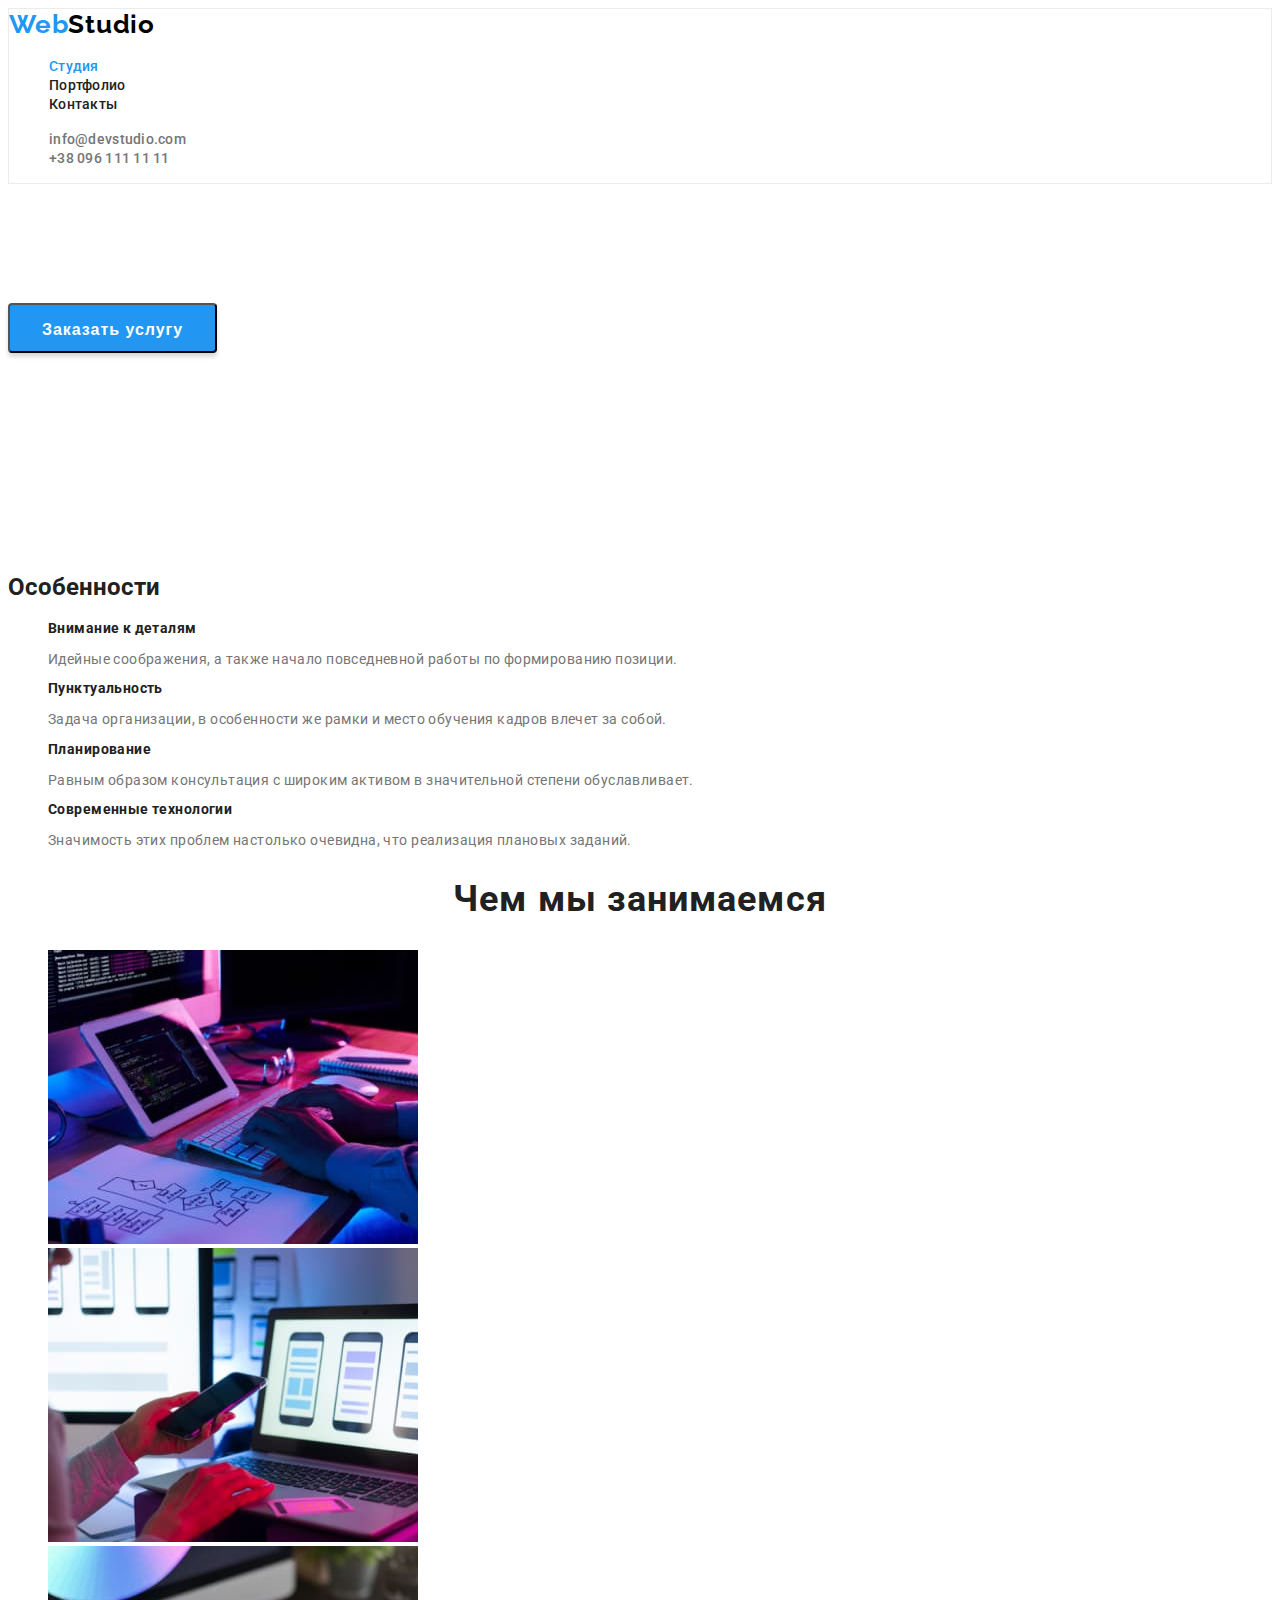
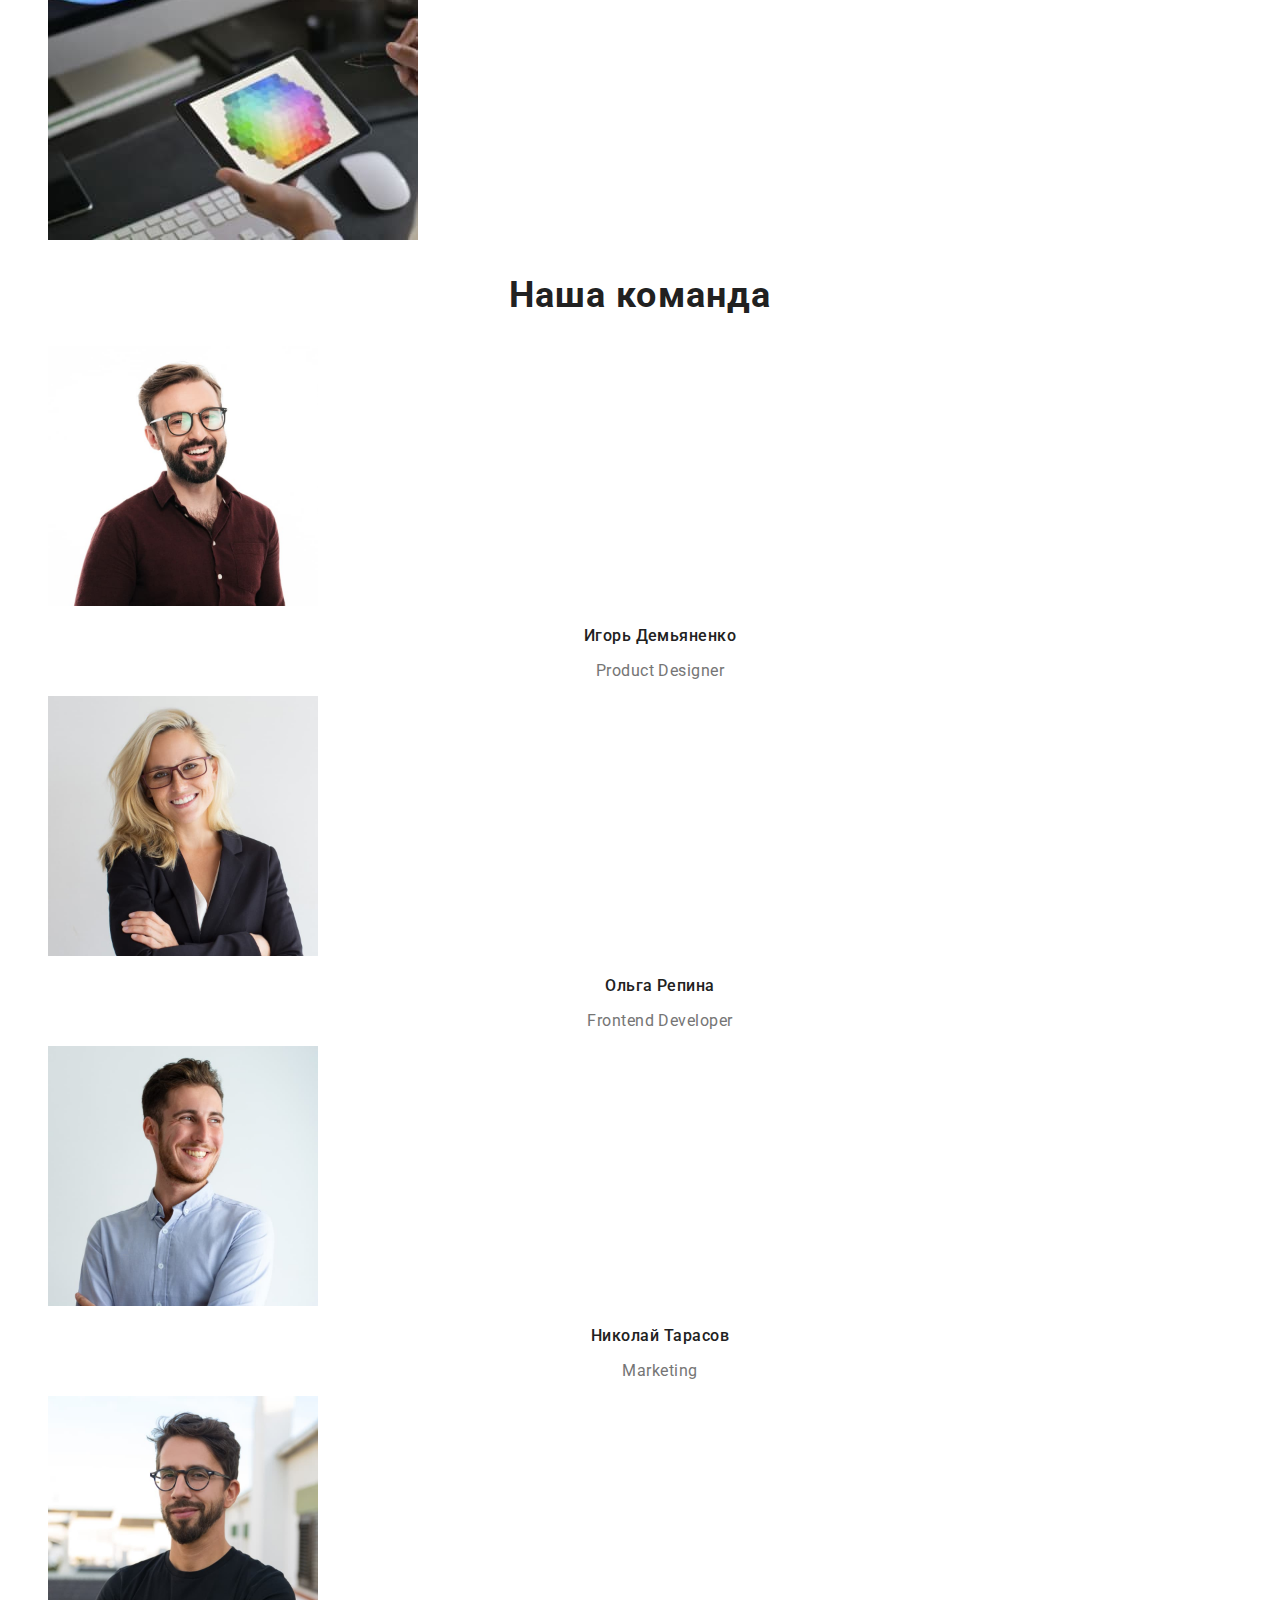
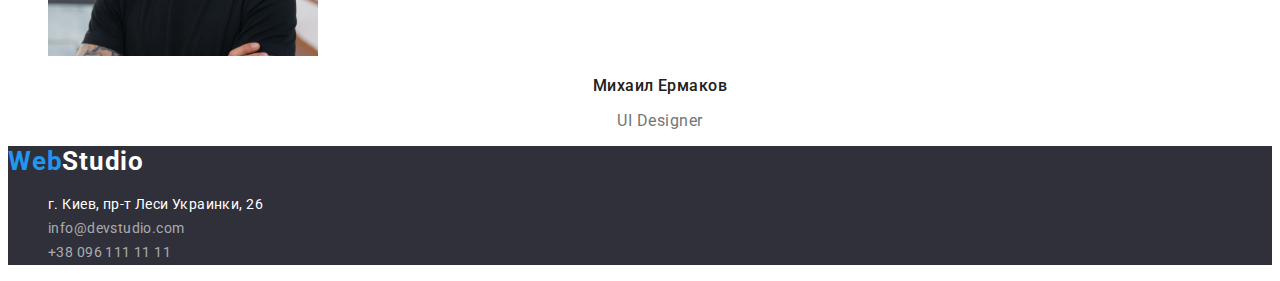
<file: index.html>
<!DOCTYPE html>
<html lang="ru">
    <head>
        <meta charset="UTF-8">
        <meta http-equiv="X-UA-Compatible" content="IE=edge">
        <meta name="viewport" content="width=device-width, initial-scale=1.0">
        <title>Document</title>
        <link rel="stylesheet" href="./css/styles.css">
        <link rel="preconnect" href="https://fonts.googleapis.com">
        <link rel="preconnect" href="https://fonts.gstatic.com" crossorigin>
        <link href="https://fonts.googleapis.com/css2?family=Raleway:wght@700&family=Roboto:wght@400;500;700;900&display=swap"rel="stylesheet">
    </head>
    <body>

        <!-- Шапка сайта -->
        <header>
            <div class="container header">
                <a class="logo" href="./index.html"><span class="second-color">Web</span>Studio</a>
                <nav>
                    <ul class="site-nav list">
                        <li class="item"><a href="./index.html" class="link main">Студия</a></li>
                        <li class="item"><a href="./portfolio.html" class="link">Портфолио</a></li>
                        <li class="item"><a href="" class="link">Контакты</a></li>
                    </ul>
                </nav>
                <ul class="contacts list">
                    <li class="item"><a href="mailto:info@devstudio.com" class="link">info@devstudio.com</a></li>
                    <li class="item"><a href="tel:+380961111111" class="link">+38 096 111 11 11</a></li>
                </ul>
            </div>
        </header>

        <!-- Тело сайта -->
        <main>

            <!-- Тема сайта -->
            <section>
                    <h1 class="main-title">Эффективные решения для вашего бизнеса</h1>
                    <button type="button" class="main-button">Заказать услугу</button>  
            </section>
        
            <!-- Особенности -->
            <section>
                <h2>Особенности</h2>

                <ul class="dignity list">
                    <li>
                        <h3 class="dignity-text">Внимание к деталям</h3>
                        <p class="dignity-description">Идейные соображения, а также начало повседневной работы по формированию позиции.</p>
                    </li>
                    <li>
                        <h3 class="dignity-text">Пунктуальность</h3>
                        <p class="dignity-description">Задача организации, в особенности же рамки и место обучения кадров влечет за собой.</p>
                    </li>
                    <li>
                        <h3 class="dignity-text">Планирование</h3>
                        <p class="dignity-description">Равным образом консультация с широким активом в значительной степени обуславливает.</p>
                    </li>
                    <li>
                        <h3 class="dignity-text">Современные технологии</h3>
                        <p class="dignity-description">Значимость этих проблем настолько очевидна, что реализация плановых заданий.</p>
                    </li>
                </ul>
            </section>

            <!-- Примеры работ -->
            <section>
                <h2 class="section-header">Чем мы занимаемся</h2>

                <ul class="examples list">
                    <li>
                        <img src="./images/box1.jpg" width="370" alt="компьютер">
                    </li>
                    <li>
                        <img src="./images/box2.jpg" width="370" alt="телефон">
                    </li>
                    <li>
                        <img src="./images/box3.jpg" width="370" alt="планшет">
                    </li>
                </ul>
            </section>
            
            <!-- Команда -->
            <section>
                <h2 class="section-header">Наша команда</h2>

                <ul class="team list">
                    <li>
                        <img src="./images/img(4).jpg" width="270" alt="Игорь Демьяненко">
                        <h3 class="teammate-name">Игорь Демьяненко</h3>
                        <p class="teammate-position">Product Designer</p>
                    </li>
                    <li>
                        <img src="./images/img(1).jpg" width="270" alt="Ольга Репина">
                        <h3 class="teammate-name">Ольга Репина</h3>
                        <p class="teammate-position">Frontend Developer</p>
                    </li>
                    <li>
                        <img src="./images/img(2).jpg" width="270" alt="Николай Тарасов">
                        <h3 class="teammate-name">Николай Тарасов</h3>
                        <p class="teammate-position">Marketing</p>
                    </li>
                    <li>
                        <img src="./images/img(3).jpg" width="270" alt="Михаил Ермаков">
                        <h3 class="teammate-name">Михаил Ермаков</h3>
                        <p class="teammate-position">UI Designer</p>
                    </li>
                </ul>
            </section>
        </main>

        <!-- Футер -->
        <footer class="footer">
            <a class="footer-logo" href="./index.html"><span class="second-color">Web</span>Studio</a>
        
            <address>
                <ul class="footer list">
                    <li class="address-text"><a
                            href="https://www.google.com/maps/place/%D0%B1%D1%83%D0%BB.+%D0%9B%D0%B5%D1%81%D0%B8+%D0%A3%D0%BA%D1%80%D0%B0%D0%B8%D0%BD%D0%BA%D0%B8,+26,+%D0%9A%D0%B8%D0%B5%D0%B2,+02000/@50.4265807,30.5361971,17z/data=!4m13!1m7!3m6!1s0x40d4cf0e033ecbe9:0x57a4dffefec77da0!2z0LHRg9C7LiDQm9C10YHQuCDQo9C60YDQsNC40L3QutC4LCAyNiwg0JrQuNC10LIsIDAyMDAw!3b1!8m2!3d50.4265807!4d30.5383858!3m4!1s0x40d4cf0e033ecbe9:0x57a4dffefec77da0!8m2!3d50.4265807!4d30.5383858"
                            class="address-link">г.
                            Киев, пр-т Леси Украинки, 26</a></li>
                    <li class="footer-contact"><a href="mailto:info@devstudio.com" class="link">info@devstudio.com</a></li>
                    <li class="footer-contact"><a href="tel:+380961111111" class="link">+38 096 111 11 11</a></li>
                </ul>
            </address>
        </footer>
    </body>
</html>
</file>
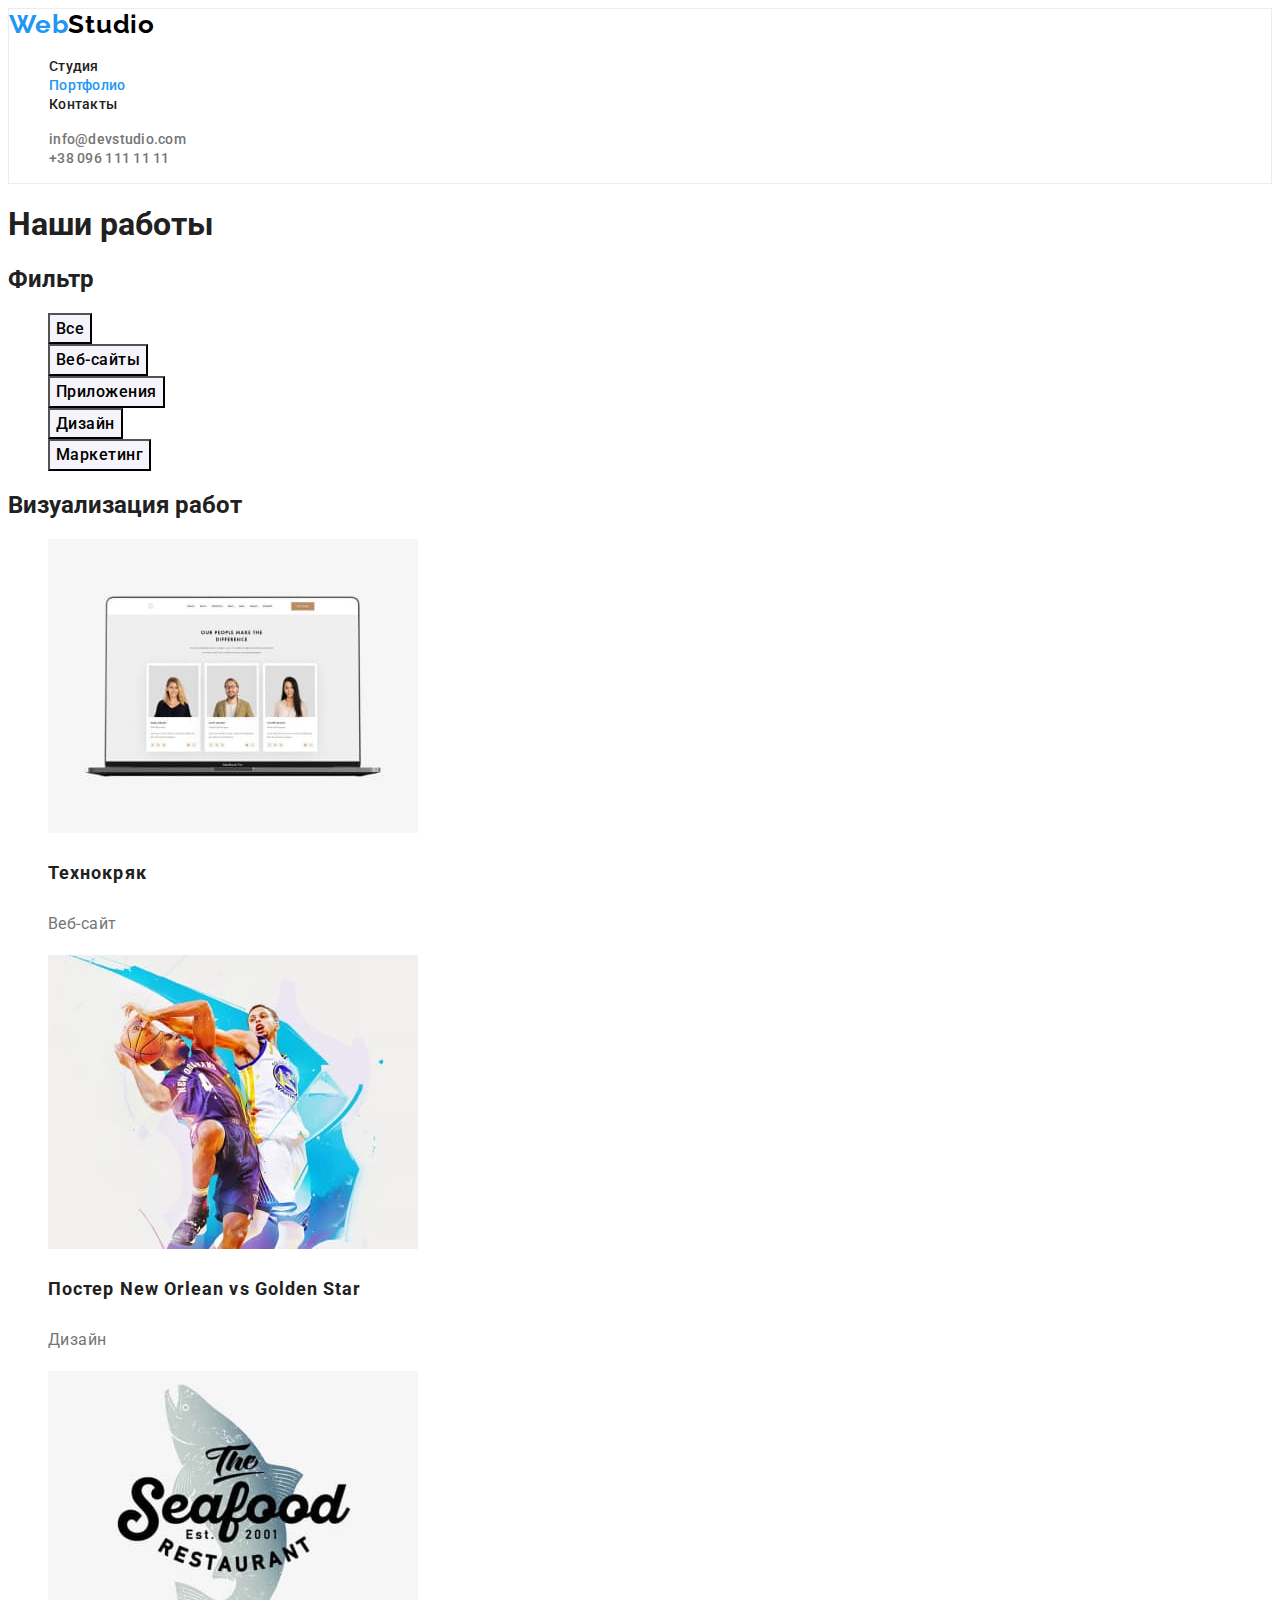
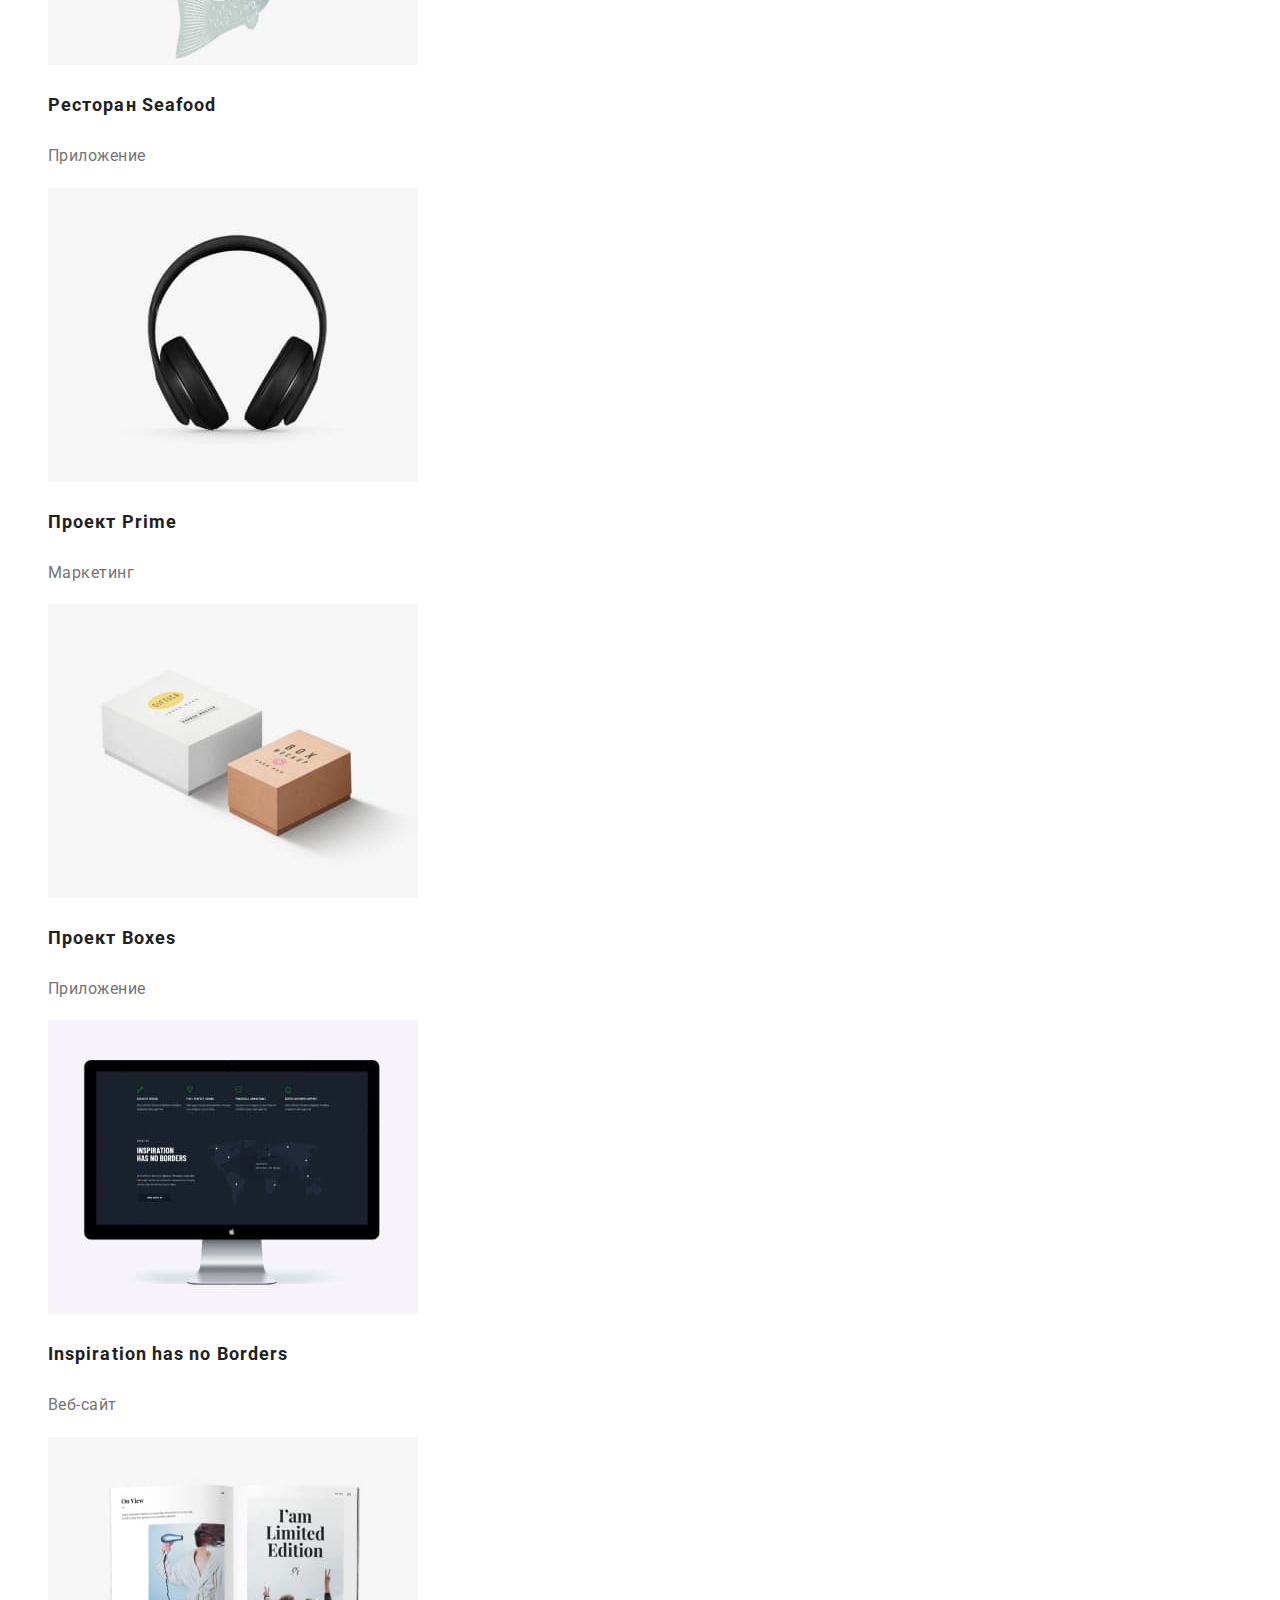
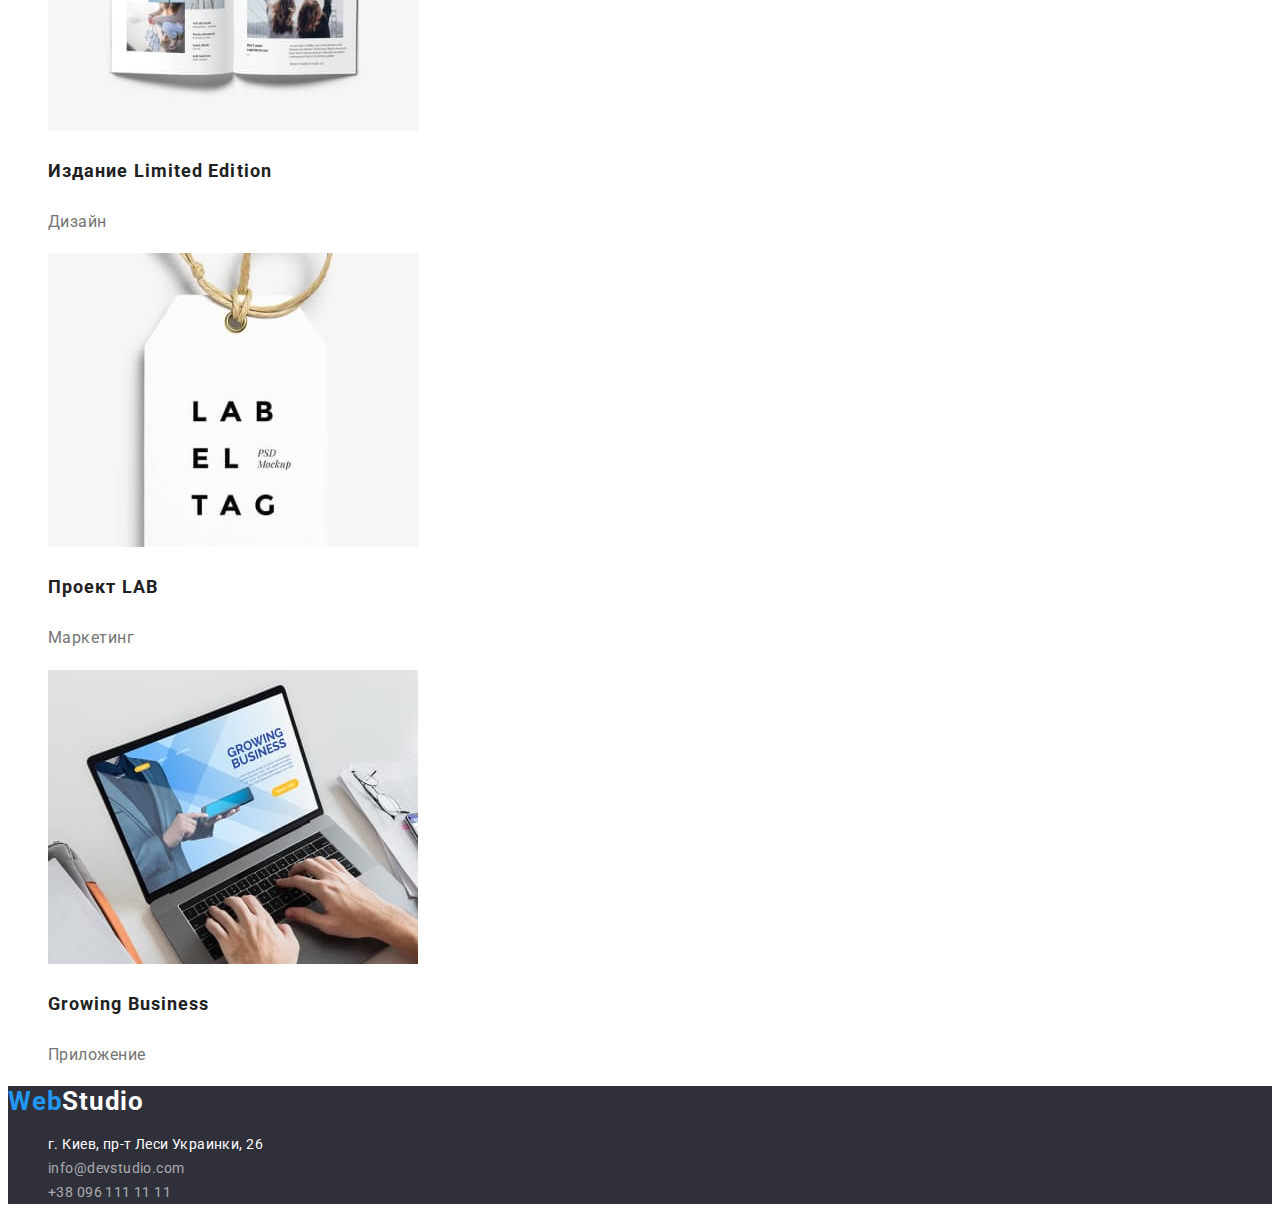
<file: portfolio.html>
<!DOCTYPE html>
<html lang="ru">
<head>
    <meta charset="UTF-8">
    <meta http-equiv="X-UA-Compatible" content="IE=edge">
    <meta name="viewport" content="width=device-width, initial-scale=1.0">
    <title>Document</title>
    <link rel="stylesheet" href="./css/styles.css">
    <link rel="preconnect" href="https://fonts.googleapis.com">
    <link rel="preconnect" href="https://fonts.gstatic.com" crossorigin>
    <link href="https://fonts.googleapis.com/css2?family=Raleway:wght@700&family=Roboto:wght@400;500;700;900&display=swap" rel="stylesheet">
</head>
    <body>

            <!-- Шапка сайта -->
        <header>
            <div class="container header">
                <a class="logo" href="./index.html"><span class="second-color">Web</span>Studio</a>
                <nav>
                    <ul class="site-nav list">
                        <li class="item"><a href="index.html" class="link">Студия</a></li>
                        <li class="item"><a href="portfolio.html" class="link pf">Портфолио</a></li>
                        <li class="item"><a href="" class="link">Контакты</a></li>
                    </ul>
                </nav>
                <ul class="contacts list">
                    <li class="item"><a href="mailto:info@devstudio.com" class="link">info@devstudio.com</a></li>
                    <li class="item"><a href="tel:+380961111111" class="link">+38 096 111 11 11</a></li>
                </ul>
            </div>
        </header>

        <!-- Тело сайта -->
        <main>
            <!-- Команда -->
            <section>
                <h1>Наши работы</h1>
                
                <h2>Фильтр</h2>
                <ul class="filter list">
                    <li><button type="button" class="secondary-button">Все</button></li>
                    <li><button type="button" class="secondary-button">Веб-сайты</button></li>
                    <li><button type="button" class="secondary-button">Приложения</button></li>
                    <li><button type="button" class="secondary-button">Дизайн</button></li>
                    <li><button type="button" class="secondary-button">Маркетинг</button></li>
                </ul>

                <h2>Визуализация работ</h2>
                <ul class="portfolio list">
                    <li class="item">
                        <img src="./images/1-2.jpg" width="370" alt="Технокряк">
                        <h3 class="main-text">Технокряк</h3>
                        <p class="secondary-text">Веб-сайт</p>
                    </li>
                    <li class="item">
                        <img src="./images/2-2.jpg" width="370" alt="Постер New Orlean vs Golden Star">
                        <h3 class="main-text">Постер New Orlean vs Golden Star</h3>
                        <p class="secondary-text">Дизайн</p>
                    </li>
                    <li class="item">
                        <img src="./images/3-2.jpg" width="370" alt="Ресторан Seafood">
                        <h3 class="main-text">Ресторан Seafood</h3>
                        <p class="secondary-text">Приложение</p>
                    </li>
                    <li class="item">
                        <img src="./images/4-2.jpg" width="370" alt="Проект Prime">
                        <h3 class="main-text">Проект Prime</h3>
                        <p class="secondary-text">Маркетинг</p>
                    </li>
                    <li class="item">
                        <img src="./images/5-2.jpg" width="370" alt="Проект Boxes">
                        <h3 class="main-text">Проект Boxes</h3>
                        <p class="secondary-text">Приложение</p>
                    </li>
                    <li class="item">
                        <img src="./images/6-2.jpg" width="370" alt="Inspiration has no Borders">
                        <h3 class="main-text">Inspiration has no Borders</h3>
                        <p class="secondary-text">Веб-сайт</p>
                    </li>
                    <li class="item">
                        <img src="./images/7-2.jpg" width="370" alt="Издание Limited Edition">
                        <h3 class="main-text">Издание Limited Edition</h3>
                        <p class="secondary-text">Дизайн</p>
                    </li>
                    <li class="item">
                        <img src="./images/8-2.jpg" width="370" alt="Проект LAB">
                        <h3 class="main-text">Проект LAB</h3>
                        <p class="secondary-text">Маркетинг</p>
                    </li>
                    <li class="item">
                        <img src="./images/9-2.jpg" width="370" alt="Growing Business">
                        <h3 class="main-text">Growing Business</h3>
                        <p class="secondary-text">Приложение</p>
                    </li>
                </ul>
            </section>
        </main>

        <!-- Футер -->
        <footer class="footer">
            <a class="footer-logo" href="./index.html"><span class="second-color">Web</span>Studio</a>
            
            <address>
                <ul class="footer list">
                    <li class="address-text"><a
                            href="https://www.google.com/maps/place/%D0%B1%D1%83%D0%BB.+%D0%9B%D0%B5%D1%81%D0%B8+%D0%A3%D0%BA%D1%80%D0%B0%D0%B8%D0%BD%D0%BA%D0%B8,+26,+%D0%9A%D0%B8%D0%B5%D0%B2,+02000/@50.4265807,30.5361971,17z/data=!4m13!1m7!3m6!1s0x40d4cf0e033ecbe9:0x57a4dffefec77da0!2z0LHRg9C7LiDQm9C10YHQuCDQo9C60YDQsNC40L3QutC4LCAyNiwg0JrQuNC10LIsIDAyMDAw!3b1!8m2!3d50.4265807!4d30.5383858!3m4!1s0x40d4cf0e033ecbe9:0x57a4dffefec77da0!8m2!3d50.4265807!4d30.5383858" class="address-link">г.
                            Киев, пр-т Леси Украинки, 26</a></li>
                    <li class="footer-contact"><a href="mailto:info@devstudio.com" class="link">info@devstudio.com</a></li>
                    <li class="footer-contact"><a href="tel:+380961111111" class="link">+38 096 111 11 11</a></li>
                </ul>
            </address>
        </footer>
    </body>
</html>
</file>
<file: css/styles.css>
/*Цвета проекта
#2196F3; - синий
#212121; - основной цвет текста (черный)
#757575; - второстепенный цвет текста
#ffffff; - белый
#188ce8; - hover главной кнопки
#f5f4fa; - hover второстепенной
*/

:root {
  --main-text-color: #212121;
  --secondary-text-color: #757575;
  --blue-color: #2196f3;
  --white-color: #ffffff;
  --hover-main-button: #188ce8;
  --hover-secondary-button: #f5f4fa;
  --footer-contacts-color: rgba(255, 255, 255, 0.6);
  --logo-black-color: #000000;
  --footer-background-color: #2f303a;
  --border-color: #ececec;
}

body {
  background: var(--white-color);
  color: var(--main-text-color);
  font-family: Roboto, sans-serif;
}

.list {
  list-style: none;
}

.second-color {
  color: var(--blue-color);
}

/* Header */
.header {
  border: 1px solid var(--border-color);
}

/* Logo */
.header .logo {
  text-decoration: none;
  font-family: Raleway;
  font-weight: 700;
  font-size: 26px;
  line-height: 1.19;
  letter-spacing: 0.03em;
  color: var(--logo-black-color);
}

.logo-col {
  color: var(--blue-color);
}

/* Site nav */
.site-nav .link {
  text-decoration: none;
  font-weight: 500;
  font-size: 14px;
  line-height: 1.14;
  letter-spacing: 0.02em;
  color: var(--main-text-color);
}

.site-nav .link:hover,
.site-nav .link:focus {
  color: var(--blue-color);
}

.site-nav .pf,
.site-nav .main {
  color: var(--blue-color);
}

/* Text */
.portfolio .main-text {
  font-weight: 700;
  font-size: 18px;
  line-height: 2;

  letter-spacing: 0.06em;
  color: var(--main-text-color);
}

.portfolio .secondary-text {
  font-size: 16px;
  line-height: 1.9;
  letter-spacing: 0.03em;
  color: var(--secondary-text-color);
}

.contacts .link {
  text-decoration: none;
  font-weight: 500;
  font-size: 14px;
  line-height: 1.14;
  letter-spacing: 0.02em;
  color: var(--secondary-text-color);
}

.contacts .link:hover,
.contacts .link:focus {
  color: var(--blue-color);
}

.main-title {
  font-weight: 900;
  font-size: 44px;
  line-height: 1.37;
  text-align: center;
  letter-spacing: 0.06em;
  text-transform: uppercase;
  color: var(--white-color);
}

.dignity .dignity-text {
  font-weight: 700;
  font-size: 14px;
  line-height: 1.14;
  letter-spacing: 0.03em;
}

.dignity .dignity-description {
  font-size: 14px;
  line-height: 1.17;
  letter-spacing: 0.03em;
  color: var(--secondary-text-color);
}

.section-header {
  font-weight: 700;
  font-size: 36px;
  line-height: 1.17;
  text-align: center;
  letter-spacing: 0.03em;
}

.team .teammate-name {
  font-weight: 500;
  font-size: 16px;
  line-height: 1.19;
  text-align: center;
  letter-spacing: 0.03em;
}

.team .teammate-position {
  font-size: 16px;
  line-height: 1.19;
  text-align: center;
  letter-spacing: 0.03em;
  color: var(--secondary-text-color);
}

/* Button */
.main-button {
  cursor: pointer;
  font-weight: 700;
  font-size: 16px;
  line-height: 1.9;

  letter-spacing: 0.06em;
  color: var(--white-color);
  background-color: var(--blue-color);
  height: 50px;
  margin-bottom: 200px;

  box-shadow: 0px 4px 4px rgba(0, 0, 0, 0.15);
  border-radius: 4px;
  padding: 10px 32px;
}

.main-button:hover {
  background-color: var(--hover-main-button);
}

.filter .secondary-button {
  font-weight: 500;
  font-size: 16px;
  line-height: 1.6;
  text-align: center;
  letter-spacing: 0.03em;
  font-family: inherit;
  background-color: var(--hover-secondary-button);
  cursor: pointer;
}

.filter .secondary-button:hover {
  color: var(--white-color);
  background-color: var(--blue-color);
}

/* Footer */
.footer {
  font-style: normal;
  background-color: var(--footer-background-color);
}
.address-text .address-link {
  text-decoration: none;
  font-size: 14px;
  line-height: 1.7;
  letter-spacing: 0.03em;
  color: var(--white-color);
}

.footer-contact .link {
  text-decoration: none;
  font-size: 14px;
  line-height: 1.7;
  letter-spacing: 0.03em;
  color: var(--footer-contacts-color);
}

.footer-logo {
  text-decoration: none;
  font-weight: 700;
  font-size: 26px;
  line-height: 1.19;
  letter-spacing: 0.03em;
  color: var(--white-color);
}
</file>
